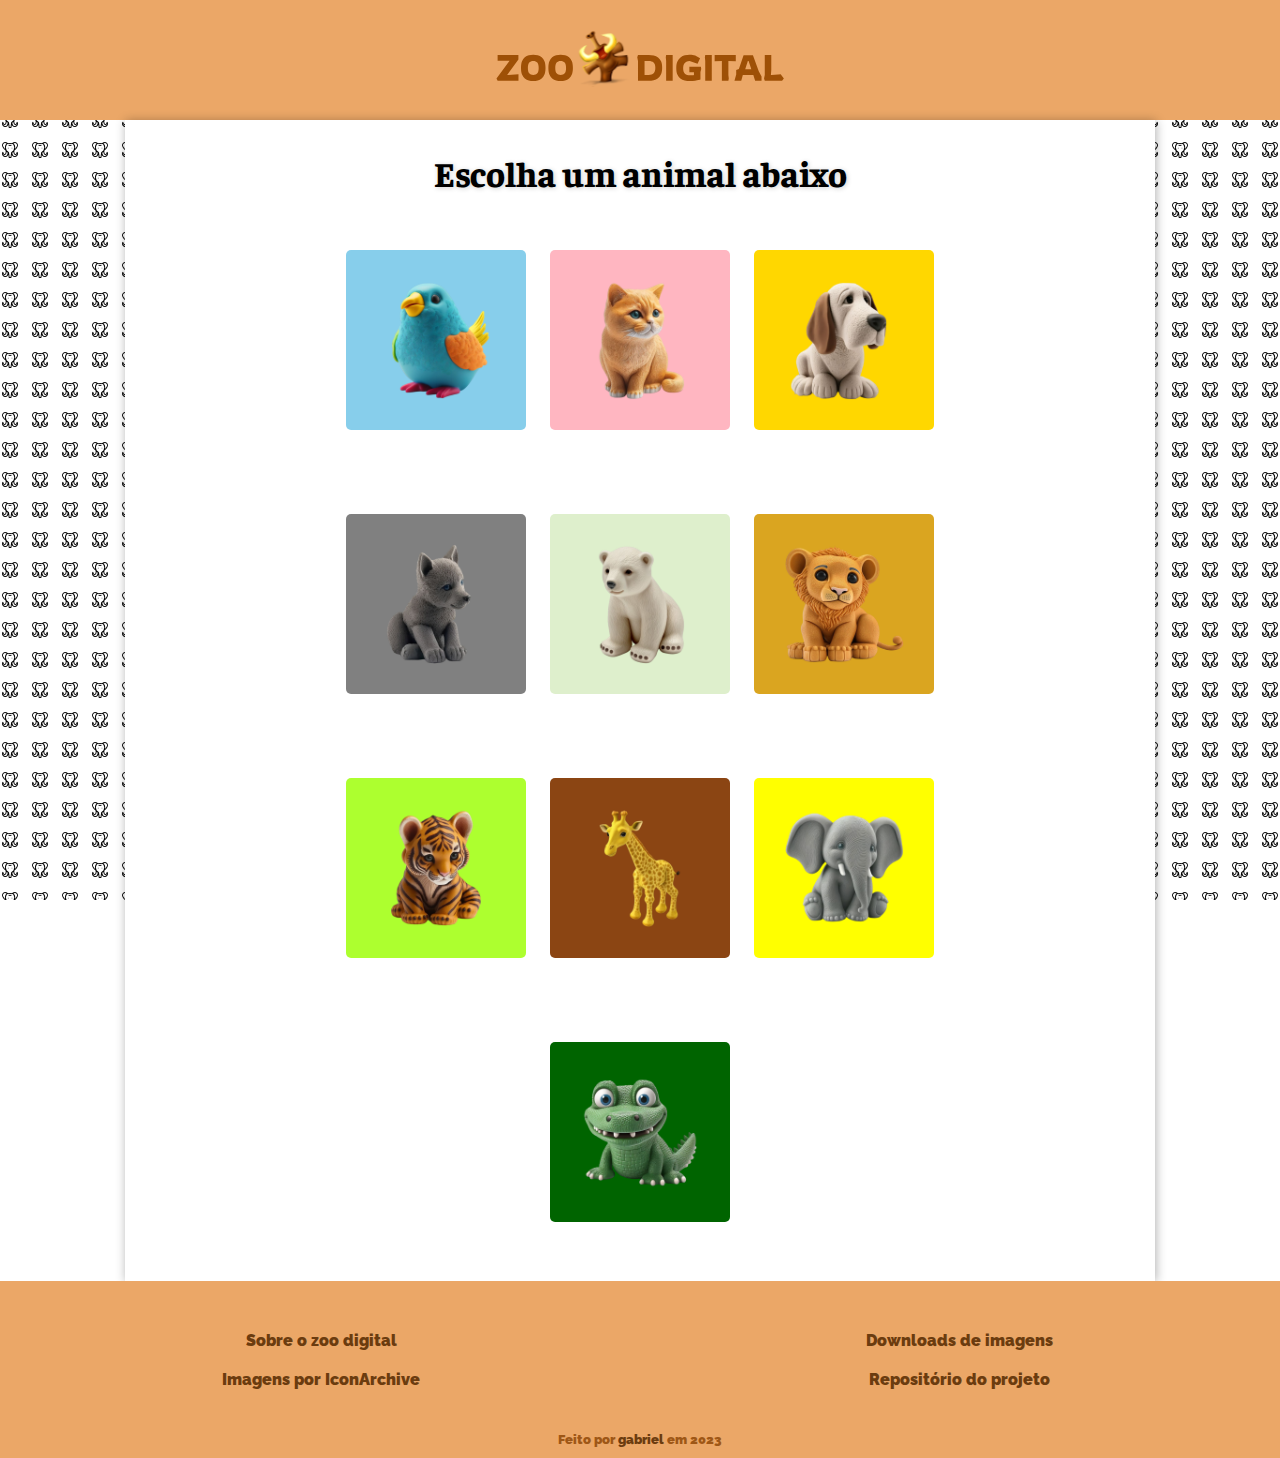
<file: index.html>
<!DOCTYPE html>
<html lang="pt-br">
<head>
    <meta charset="UTF-8">
    <meta name="keywords" content="ZoológicoDigitalGabriel">
    <meta name="description" content="O zoo digital é um site feito para mostrar detalhes, fotos, sons e vídeos de animais sem que precise de uma visita ao zoológico para isso!">
    <meta name="viewport" content="width=device-width, initial-scale=1.0">
    <title>zoo digital</title>
    <link rel="stylesheet" href="./styles/fonts.css">
    <link rel="stylesheet" href="./styles/style.css">    
    <link rel="stylesheet" href="./styles/index.css">
    <link rel="shortcut icon" href="./content/website-images/favicon.ico" type="image/x-icon">
    <link rel="apple-touch-icon" sizes="180x180" href="./content/website-images/apple-touch-icon.png">
    <link rel="icon" type="image/png" sizes="32x32" href="./content/website-images/favicon-32x32.png">
    <link rel="icon" type="image/png" sizes="16x16" href="./content/website-images/favicon-16x16.png">
</head>
<body>
    <header id="page-header">
        <picture>
            <a href="./index.html" rel="internal">
                <source media="(max-width: 300px)" srcset="./content/website-images/logo-p.svg">
                <img src="./content/website-images/logo.svg" alt="Logo do zoo digital" title="logo do zoo.com" width="300px" height="100px"></a>
        </picture>
    </header>
    <main id="page-content">
        <article id="animals-choices">
            <h1 id="special-title" tabindex="0">Escolha um animal abaixo</h1>
            <!-- Passaro -->
                <picture>
                    <source media="(max-width: 400px)" srcset="./content/animals/bird(m).png">
                    <a href="./pages/passaro.html" target="_self" rel="next">
                    <img src="./content/animals/bird.png" alt="Imagem de um  pássaro de plastico" width="120px" height="120px" title="Passaro" id="bird-image"></a>
                </picture>
                <!-- Gato -->
                <picture>
                    <a href="./paginas/gato.html" target="_self" rel="next">
                    <source media="(max-width: 400px)" srcset="./content/animals/cat(m).png">
                    <img src="./content/animals/cat.png" alt="Imagem de um gato de plastico"  width="120px" height="120px" title="Gato" id="cat-image"></a>
                </picture>
            <!-- Cachorro -->
                <picture>
                    <a href="./paginas/cachorro.html" target="_self" rel="next">
                    <source media="(max-width: 400px)" srcset="./content/animals/dog(m).png">
                    <img src="./content/animals/dog.png" alt="Imagem de um cachorro de plastico" width="120px" height="120px" title="Cachorro" id="dog-image"></a>
                </picture>
            <!-- Lobo -->
                <picture>
                    <a href="./paginas/lobo.html" target="_self" rel="next">
                    <source media="(max-width: 400px)" srcset="./content/animals/wolf(m).png">
                    <img src="./content/animals/wolf.png" alt="Imagem de um lobo de plastico" width="120px" height="120px" title="Lobo" id="wolf-image"></a>
                </picture>
            <!-- Urso -->
                <picture>
                    <a href="./paginas/urso.html" target="_self" rel="next">
                    <source media="(max-width: 400px)" srcset="./content/animals/bear(m).png">
                    <img src="./content/animals/bear.png" alt="Imagem de um urso de plastico" width="120px" height="120px" title="Urso" id="bear-image"></a>
                </picture>
                <!-- Leão -->
                <picture>
                    <a href="./paginas/leao.html" target="_self" rel="next">
                    <source media="(max-width: 400px)" srcset="./content/animals/lion(m).png">
                    <img src="./content/animals/lion.png" alt="Imagem de um leão de plastico" width="120px" height="120px" title="Leão" id="lion-image"></a>
                </picture>
            <!-- Tigre -->        
                <picture>
                    <a href="./paginas/tigre.html" target="_self" rel="next">
                    <source media="(max-width: 400px)" srcset="./content/animals/tiger(m).png">
                    <img src="./content/animals/tiger.png" alt="Imagem de um tigre de plastico" width="120px" height="120px" title="Tigre" id="tiger-image"></a>
                </picture>
            <!-- Girafa -->
            <picture>
                    <a href="./paginas/girafa.html" target="_self" rel="next">
                <source media="(max-width: 400px)" srcset="./content/animals/giraffe(m).png">
                <img src="./content/animals/giraffe.png" alt="Imagem de uma girafa de plastico" width="120px" height="120px" title="Girafa" id="giraffe-image"></a>
            </picture>
            <!-- Elefante -->
            <picture>
                    <a href="./paginas/elefante.html" target="_self" rel="next">
                <source media="(max-width: 400px)" srcset="./content/animals/elephant(m).png">
                <img src="./content/animals/elephant.png" alt="Imagem de um elefante de plastico" width="120px" height="120px" title="Elefante" id="elephant-image"></a>
            </picture>
            <!-- Crocodilo -->
            <picture>
                <a href="./paginas/crocodilo.html" target="_self" rel="next">
                <source media="(max-width: 400px)" srcset="./content/animals/croc(m).png">
                <img src="./content/animals/croc.png" alt="Imagem de um crocodilo de plastico" title="Crocodilo" id="croc-image"></a>
            </picture>
        </article>
    </main>
    <!--Rodapé-->
    <footer id="page-footer">
        <ul>
            <li><a href="#" rel="internal" title="Saiba mais sobre o zoológioco dígital">Sobre o zoo digital</a></li>
            <li><a href="https://iconarchive.com" target="_blank" rel="external" title="Link para o IconArchive">Imagens por IconArchive</a></li>
            <li><a href="#" rel="internal">Downloads de imagens</a></li>
            <li><a href="https://github.com/gabrielhluz" target="_blank" rel="external" title="Link para o GitHub do projeto">Repositório do projeto</a></li>
        </ul>        
        <small tabindex="0">
            Feito por <a href="http://github.com/gabrielhluz" target="_blank" rel="external" title="criador">gabriel</a> em 2023
        </small>
    </footer>
    <script src="./scripts/main.js"></script>
</body>
</html>
</file>
<file: styles/fonts.css>
@import url('https://fonts.googleapis.com/css2?family=Raleway:ital,wght@0,100;0,200;0,300;0,400;0,500;0,600;0,700;0,800;0,900;1,100;1,200;1,300;1,400;1,500;1,600;1,700;1,800;1,900&display=swap');
@import url('https://fonts.googleapis.com/css2?family=Bree+Serif&family=Faustina:wght@600;700;800&display=swap');
</file>
<file: styles/style.css>
@charset "utf-8";
* {
    margin: 0;
    padding: 0;
}
:root {
    --lightest-color: #ffb570;
    --light-color: #EBA767;
    --regular-color: #9E5716;
    --dark-color: #6B3C0F;
    --darkest-color: #301b07;
    --additional-color: #269E31;
    --fade-additional-color: rgba(38, 158, 49, 0.50);
    --dark-additional-color: #114c17;
    --title-font: 'Faustina', serif;
    --text-font: 'Raleway', sans-serif;
}
body {
    font-family: 'Raleway', sans-serif;
    background: white url("../content/website-images/background1.png") fixed center center;
}
#page-header {
    background: var(--light-color);
    text-align: center;
    padding: 8px;
}
#page-header img {
    min-width: 100px;
    max-width: 290px;
}
#page-content {
    text-align: center;
    padding: 15px;
}
#page-content h1, #page-content h2, #page-content h3{
    margin: 15px;
    font-weight: 800;
    font-family: var(--title-font);
    color: var(--dark-color);
}
h1#special-title {
    font-size: 2.2em;
    color: black;
    text-shadow: 1px 1px 5px #00000030;
}
#page-footer {
    text-align: center;
    font-weight:900;
    color: var(--regular-color);
    background: var(--light-color);
    padding: 10px;
}
#page-footer ul {
    list-style-type: none;
    list-style-position: inside;
    columns: 2;
    margin: 30px auto;
}
#page-footer li {
    padding: 10px 0;
}
#page-footer a {
    color: var(--dark-color);
    text-decoration: none;
}
#page-footer a:hover {
    text-decoration: underline;
}
</file>
<file: styles/index.css>
#page-content {
    transition-duration: 2s;
    max-width: 1000px;
    background-color: white;
    margin: auto;
    box-shadow: 1px 1px 10px #00000050;
}
#page-content button {
    width: 200px;
    height: 40px;
    border: none;
    border-radius: 20px;
    box-shadow: 1px 1px 15px #00000050;
    margin: 30vh auto;
    cursor: pointer;
    font: 1.1em Verdana, sans-serif;
    color: white;
    background: var(--additional-color);
}
#page-content button:hover {
    transition: 0.9s;
    box-shadow: 3px 3px 15px #00000080;
    color: #aaa;
    background: var(--dark-additional-color);
}
article#animals-choices {
    max-width: 800px;
    margin: auto;
}
#page-content img {
    transition: 0.8s;
    width: 120px;
    height: 120px;
    display: inline-block;
    margin: 40px 10px;
    padding: 30px;
    border-radius: 5px;
}
#page-content img:hover {
    transition: 0.5s;
    width: 140px;
    height: 140px;
    padding: 20px;
    background: var(--light-color);
}
#bird-image {
    background: skyblue;
}
#cat-image {
    background: lightpink;
}
#dog-image {
    background: gold;
}
#wolf-image {
    background: gray;
}
#bear-image {
    background: #deefcc;
}
#lion-image {
    background: goldenrod;
}
#tiger-image {
    background: greenyellow;
}
#giraffe-image {
    background: saddlebrown;
}
#elephant-image {
    background: yellow;
}
#croc-image {
    background: darkgreen;
}
</file>
